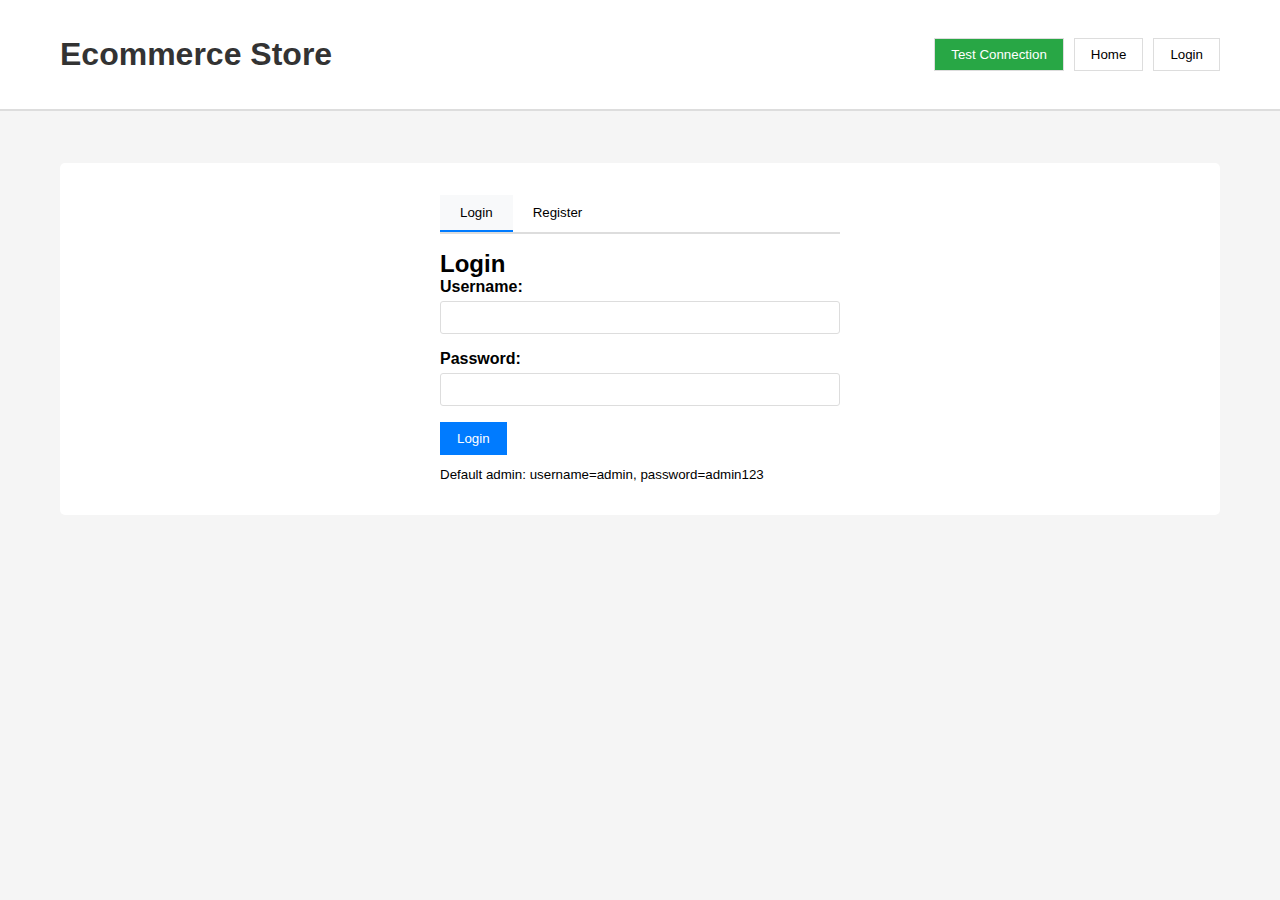
<file: index.html>
<!DOCTYPE html>
<html lang="en">
<head>
    <meta charset="UTF-8">
    <meta name="viewport" content="width=device-width, initial-scale=1.0">
    <title>Advanced Ecommerce Store</title>
    <link rel="stylesheet" href="static/css/styles.css">
</head>
<body>
    <header>
        <nav class="container">
            <h1>Ecommerce Store</h1>
            <div class="nav-buttons">
                <span id="user-info" class="user-info hidden"></span>
                <button id="test-btn" onclick="testConnection()" style="background: #28a745; color: white;">Test Connection</button>
                <button id="home-btn" onclick="showSection('products')">Home</button>
                <button id="cart-btn" class="hidden" onclick="showSection('cart')">Cart (<span id="cart-count">0</span>)</button>
                <button id="orders-btn" class="hidden" onclick="showSection('orders')">My Orders</button>
                <button id="admin-btn" class="hidden" onclick="showSection('admin')">Admin</button>
                <button id="login-btn" onclick="showSection('auth')">Login</button>
                <button id="logout-btn" class="hidden btn-danger" onclick="logout()">Logout</button>
            </div>
        </nav>
    </header>
    
    <div class="container">
        <!-- Auth Section -->
        <div id="auth-section" class="section">
            <div class="auth-form">
                <div class="tab-buttons">
                    <button class="tab-button active" onclick="switchAuthTab('login')">Login</button>
                    <button class="tab-button" onclick="switchAuthTab('register')">Register</button>
                </div>
                
                <div id="login-form">
                    <h2>Login</h2>
                    <div class="form-group">
                        <label>Username:</label>
                        <input type="text" id="login-username" required>
                    </div>
                    <div class="form-group">
                        <label>Password:</label>
                        <input type="password" id="login-password" required>
                    </div>
                    <button type="button" class="btn-primary" onclick="login()">Login</button>
                    <div id="login-error" class="error"></div>
                    <div><small>Default admin: username=admin, password=admin123</small></div>
                </div>
                
                <div id="register-form" class="hidden">
                    <h2>Register</h2>
                    <div class="form-group">
                        <label>Username:</label>
                        <input type="text" id="reg-username" required>
                    </div>
                    <div class="form-group">
                        <label>Email:</label>
                        <input type="email" id="reg-email" required>
                    </div>
                    <div class="form-group">
                        <label>Password:</label>
                        <input type="password" id="reg-password" required>
                    </div>
                    <button type="button" class="btn-primary" onclick="register()">Register</button>
                    <div id="register-error" class="error"></div>
                    <div id="register-success" class="success"></div>
                </div>
            </div>
        </div>
        
        <!-- Products Section with Search -->
        <div id="products-section" class="section hidden">
            <h2>Products</h2>
            
            <!-- Search and Filter Section -->
            <div class="search-filters">
                <div class="search-bar">
                    <input type="text" id="product-search" placeholder="Search products..." class="search-input">
                    <button onclick="searchProducts()" class="btn-primary">Search</button>
                    <button onclick="clearFilters()" class="btn-secondary">Clear Filters</button>
                </div>
                
                <div class="filters-row">
                    <div class="filter-group">
                        <label for="category-filter">Category:</label>
                        <select id="category-filter">
                            <option value="">All Categories</option>
                        </select>
                    </div>
                    
                    <div class="filter-group">
                        <label for="brand-filter">Brand:</label>
                        <select id="brand-filter">
                            <option value="">All Brands</option>
                        </select>
                    </div>
                    
                    <div class="filter-group">
                        <label for="min-price">Min Price:</label>
                        <input type="number" id="min-price" placeholder="0" min="0" step="0.01">
                    </div>
                    
                    <div class="filter-group">
                        <label for="max-price">Max Price:</label>
                        <input type="number" id="max-price" placeholder="9999" min="0" step="0.01">
                    </div>
                    
                    <div class="filter-group">
                        <label for="featured-filter" class="checkbox-label">
                            <input type="checkbox" id="featured-filter"> Featured Only
                        </label>
                    </div>
                    
                    <div class="filter-group">
                        <label for="sort-select">Sort by:</label>
                        <select id="sort-select">
                            <option value="name">Name A-Z</option>
                            <option value="price_asc">Price: Low to High</option>
                            <option value="price_desc">Price: High to Low</option>
                            <option value="newest">Newest First</option>
                            <option value="featured">Featured First</option>
                        </select>
                    </div>
                </div>
                
                <div class="quick-filters">
                    <button onclick="showFeaturedProducts()" class="quick-filter-btn">Featured Products</button>
                    <button onclick="showCategory('Electronics')" class="quick-filter-btn">Electronics</button>
                    <button onclick="showCategory('Clothing')" class="quick-filter-btn">Clothing</button>
                    <button onclick="sortProducts('price_asc')" class="quick-filter-btn">Best Deals</button>
                </div>
                
                <div id="product-stats" class="product-stats"></div>
            </div>
            
            <div id="products-grid" class="product-grid"></div>
        </div>
        
        <!-- Cart Section -->
        <div id="cart-section" class="section hidden">
            <h2>Shopping Cart</h2>
            <div id="cart-items"></div>
            <div id="cart-total"></div>
            <button id="checkout-btn" class="btn-primary" onclick="checkout()" style="margin-top: 1rem;">Checkout</button>
        </div>
        
        <!-- Orders Section -->
        <div id="orders-section" class="section hidden">
            <h2>My Orders</h2>
            <div id="orders-list"></div>
        </div>
        
        <!-- Admin Section -->
        <div id="admin-section" class="section hidden">
            <h2>Admin Dashboard</h2>
            <div class="admin-welcome">
                <p>Welcome to the Admin Dashboard. You have full access to manage products, orders, and users.</p>
            </div>
            
            <div class="tab-buttons">
                <button class="tab-button active" onclick="switchAdminTab('products')">Manage Products</button>
                <button class="tab-button" onclick="switchAdminTab('orders')">View Orders</button>
                <button class="tab-button" onclick="switchAdminTab('users')">View Users</button>
            </div>
            
            <!-- Admin Products -->
            <div id="admin-products">
                <h3>Manage Products</h3>
                <button class="btn-primary" onclick="showAddProductForm()" style="margin-bottom: 1rem;">Add New Product</button>
                <div id="admin-products-list"></div>
            </div>
            
            <!-- Admin Orders -->
            <div id="admin-orders" class="hidden">
                <h3>All Orders</h3>
                <div id="admin-orders-list"></div>
            </div>
            
            <!-- Admin Users -->
            <div id="admin-users" class="hidden">
                <h3>All Users</h3>
                <div id="admin-users-list"></div>
            </div>
        </div>
    </div>
    
    <!-- Add/Edit Product Modal -->
    <div id="product-modal" class="modal hidden">
        <div class="modal-content">
            <h3 id="product-modal-title">Add Product</h3>
            <div class="form-group">
                <label>Name:</label>
                <input type="text" id="product-name" required>
            </div>
            <div class="form-group">
                <label>Description:</label>
                <textarea id="product-description"></textarea>
            </div>
            <div class="form-group">
                <label>Price:</label>
                <input type="number" id="product-price" step="0.01" required>
            </div>
            <div class="form-group">
                <label>Stock:</label>
                <input type="number" id="product-stock" required>
            </div>
            <div class="form-group">
                <label>Category:</label>
                <input type="text" id="product-category">
            </div>
            <div class="form-group">
                <label>Brand:</label>
                <input type="text" id="product-brand">
            </div>
            <div class="form-group">
                <label>Tags (comma-separated):</label>
                <input type="text" id="product-tags" placeholder="laptop,gaming,wireless">
            </div>
            <div class="form-group">
                <label>Image URL:</label>
                <input type="url" id="product-image-url">
            </div>
            <div class="form-group">
                <label class="checkbox-label">
                    <input type="checkbox" id="product-featured"> Featured Product
                </label>
            </div>
            <div style="margin-top: 1rem;">
                <button class="btn-primary" onclick="saveProduct()">Save</button>
                <button onclick="closeProductModal()">Cancel</button>
            </div>
            <div id="product-modal-error" class="error"></div>
        </div>
    </div>

    <!-- JavaScript Files -->
    <script src="static/js/config.js"></script>
    <script src="static/js/api.js"></script>
    <script src="static/js/auth.js"></script>
    <script src="static/js/products.js"></script>
    <script src="static/js/cart.js"></script>
    <script src="static/js/orders.js"></script>
    <script src="static/js/admin.js"></script>
    <script src="static/js/app.js"></script>
</body>
</html>
</file>
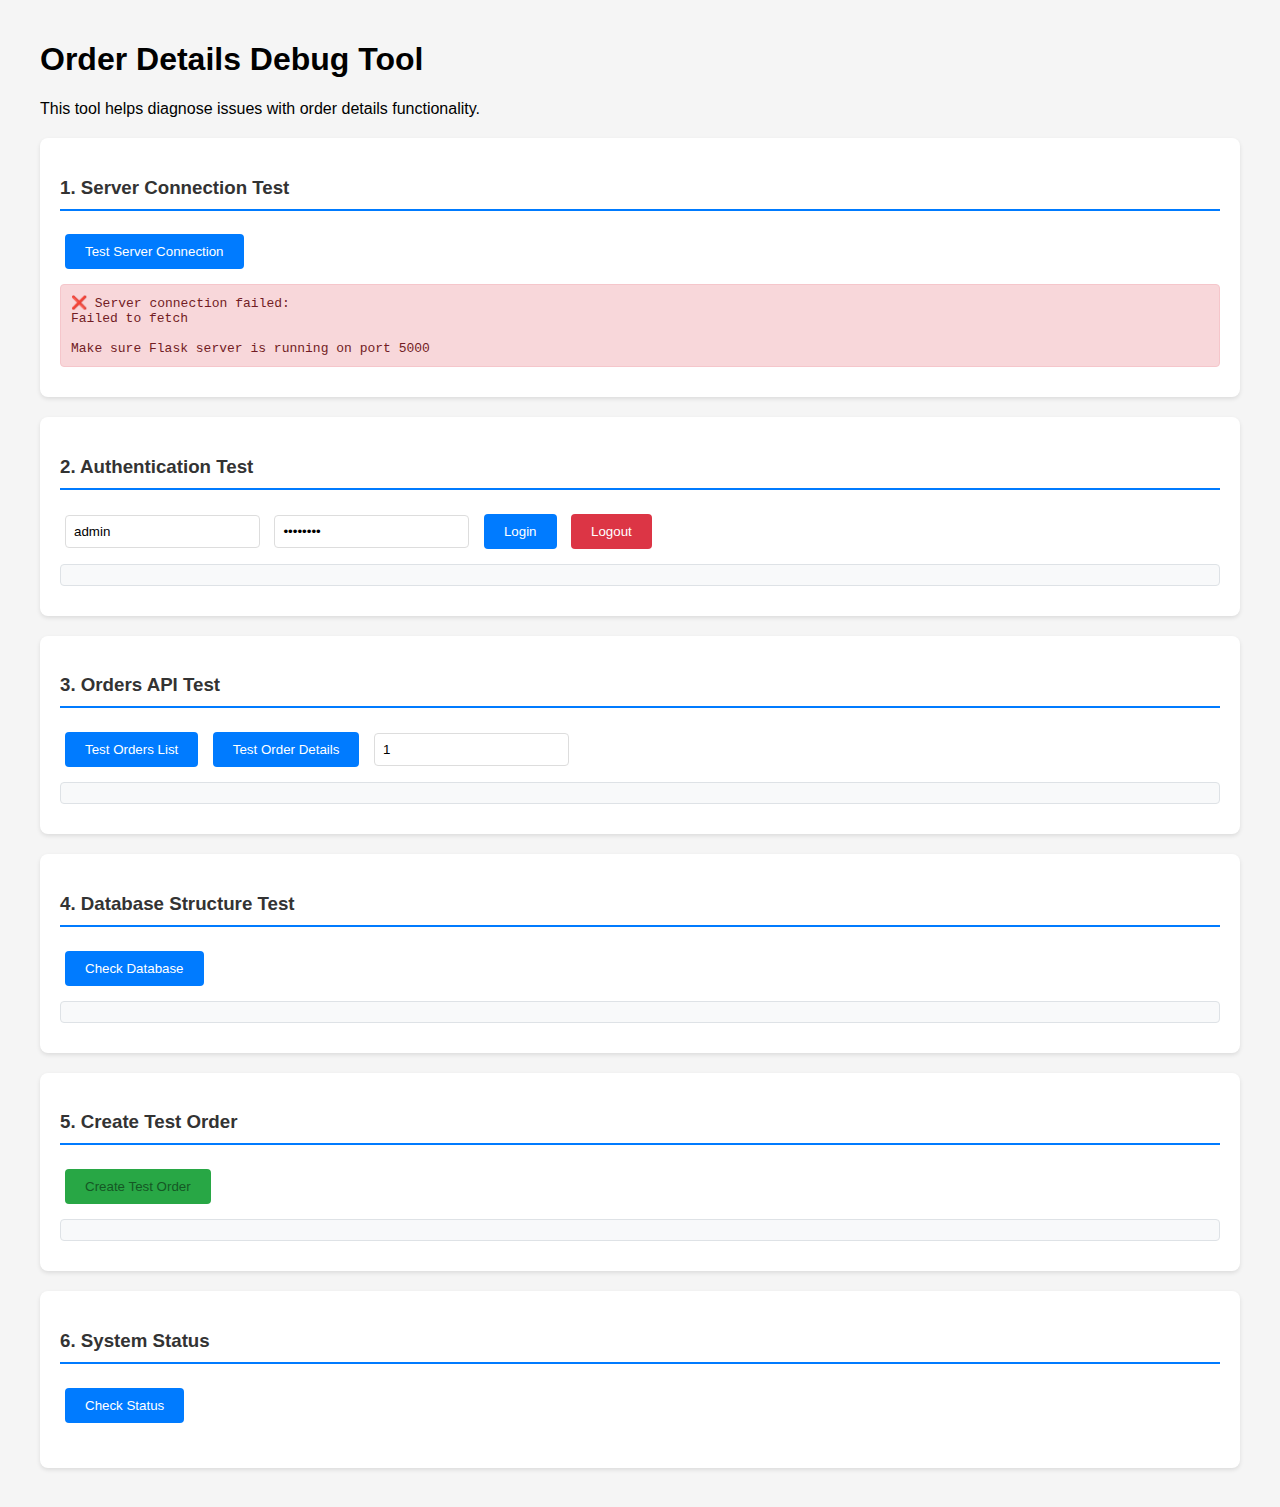
<file: debug.html>
<!DOCTYPE html>
<html lang="en">
<head>
    <meta charset="UTF-8">
    <meta name="viewport" content="width=device-width, initial-scale=1.0">
    <title>Order Details Debug Tool</title>
    <style>
        body {
            font-family: Arial, sans-serif;
            max-width: 1200px;
            margin: 0 auto;
            padding: 20px;
            background-color: #f5f5f5;
        }
        .debug-section {
            background: white;
            margin: 20px 0;
            padding: 20px;
            border-radius: 8px;
            box-shadow: 0 2px 4px rgba(0,0,0,0.1);
        }
        .debug-section h3 {
            color: #333;
            border-bottom: 2px solid #007bff;
            padding-bottom: 10px;
        }
        .test-button {
            background: #007bff;
            color: white;
            border: none;
            padding: 10px 20px;
            border-radius: 4px;
            cursor: pointer;
            margin: 5px;
        }
        .test-button:hover {
            background: #0056b3;
        }
        .test-button.danger {
            background: #dc3545;
        }
        .test-button.success {
            background: #28a745;
        }
        .result {
            background: #f8f9fa;
            border: 1px solid #dee2e6;
            border-radius: 4px;
            padding: 10px;
            margin: 10px 0;
            white-space: pre-wrap;
            font-family: monospace;
            max-height: 300px;
            overflow-y: auto;
        }
        .error {
            background: #f8d7da;
            border-color: #f5c6cb;
            color: #721c24;
        }
        .success {
            background: #d4edda;
            border-color: #c3e6cb;
            color: #155724;
        }
        .warning {
            background: #fff3cd;
            border-color: #ffeaa7;
            color: #856404;
        }
        .status-grid {
            display: grid;
            grid-template-columns: repeat(auto-fit, minmax(200px, 1fr));
            gap: 10px;
            margin: 10px 0;
        }
        .status-item {
            padding: 10px;
            border-radius: 4px;
            text-align: center;
        }
        .status-ok { background: #d4edda; color: #155724; }
        .status-error { background: #f8d7da; color: #721c24; }
        .status-warning { background: #fff3cd; color: #856404; }
        input, select {
            padding: 8px;
            border: 1px solid #ddd;
            border-radius: 4px;
            margin: 5px;
        }
    </style>
</head>
<body>
    <h1>Order Details Debug Tool</h1>
    <p>This tool helps diagnose issues with order details functionality.</p>

    <div class="debug-section">
        <h3>1. Server Connection Test</h3>
        <button class="test-button" onclick="testServerConnection()">Test Server Connection</button>
        <div id="server-test-result" class="result"></div>
    </div>

    <div class="debug-section">
        <h3>2. Authentication Test</h3>
        <div>
            <input type="text" id="username" placeholder="Username" value="admin">
            <input type="password" id="password" placeholder="Password" value="admin123">
            <button class="test-button" onclick="testLogin()">Login</button>
            <button class="test-button danger" onclick="testLogout()">Logout</button>
        </div>
        <div id="auth-test-result" class="result"></div>
    </div>

    <div class="debug-section">
        <h3>3. Orders API Test</h3>
        <button class="test-button" onclick="testOrdersAPI()">Test Orders List</button>
        <button class="test-button" onclick="testSpecificOrder()">Test Order Details</button>
        <input type="number" id="order-id" placeholder="Order ID" value="1">
        <div id="orders-test-result" class="result"></div>
    </div>

    <div class="debug-section">
        <h3>4. Database Structure Test</h3>
        <button class="test-button" onclick="testDatabaseStructure()">Check Database</button>
        <div id="db-test-result" class="result"></div>
    </div>

    <div class="debug-section">
        <h3>5. Create Test Order</h3>
        <button class="test-button success" onclick="createTestOrder()">Create Test Order</button>
        <div id="create-order-result" class="result"></div>
    </div>

    <div class="debug-section">
        <h3>6. System Status</h3>
        <button class="test-button" onclick="checkSystemStatus()">Check Status</button>
        <div id="system-status" class="status-grid"></div>
    </div>

    <script>
        const API_BASE = 'http://localhost:5000/api';
        let currentUser = null;

        // API call function
        async function apiCall(endpoint, options = {}) {
            const url = `${API_BASE}${endpoint}`;
            console.log(`API Call: ${options.method || 'GET'} ${url}`);
            
            const config = {
                method: options.method || 'GET',
                credentials: 'include',
                headers: {
                    'Content-Type': 'application/json',
                    ...options.headers
                },
                ...options
            };

            const response = await fetch(url, config);
            const data = await response.json();
            
            if (!response.ok) {
                throw new Error(`HTTP ${response.status}: ${data.message || 'Unknown error'}`);
            }
            
            return data;
        }

        async function testServerConnection() {
            const resultDiv = document.getElementById('server-test-result');
            resultDiv.className = 'result';
            resultDiv.textContent = 'Testing server connection...';
            
            try {
                const result = await apiCall('/test');
                resultDiv.className = 'result success';
                resultDiv.textContent = `✅ Server is running!\n\n${JSON.stringify(result, null, 2)}`;
            } catch (error) {
                resultDiv.className = 'result error';
                resultDiv.textContent = `❌ Server connection failed:\n${error.message}\n\nMake sure Flask server is running on port 5000`;
            }
        }

        async function testLogin() {
            const resultDiv = document.getElementById('auth-test-result');
            const username = document.getElementById('username').value;
            const password = document.getElementById('password').value;
            
            resultDiv.className = 'result';
            resultDiv.textContent = 'Testing login...';
            
            try {
                const result = await apiCall('/login', {
                    method: 'POST',
                    body: JSON.stringify({ username, password })
                });
                
                currentUser = result.user;
                resultDiv.className = 'result success';
                resultDiv.textContent = `✅ Login successful!\n\n${JSON.stringify(result, null, 2)}`;
            } catch (error) {
                currentUser = null;
                resultDiv.className = 'result error';
                resultDiv.textContent = `❌ Login failed:\n${error.message}`;
            }
        }

        async function testLogout() {
            const resultDiv = document.getElementById('auth-test-result');
            
            try {
                await apiCall('/auth', { method: 'DELETE' });
                currentUser = null;
                resultDiv.className = 'result success';
                resultDiv.textContent = '✅ Logout successful!';
            } catch (error) {
                resultDiv.className = 'result error';
                resultDiv.textContent = `❌ Logout failed:\n${error.message}`;
            }
        }

        async function testOrdersAPI() {
            const resultDiv = document.getElementById('orders-test-result');
            resultDiv.className = 'result';
            resultDiv.textContent = 'Testing orders API...';
            
            if (!currentUser) {
                resultDiv.className = 'result error';
                resultDiv.textContent = '❌ Please login first';
                return;
            }
            
            try {
                const orders = await apiCall('/orders');
                resultDiv.className = 'result success';
                resultDiv.textContent = `✅ Orders API working! Found ${orders.length} orders\n\n${JSON.stringify(orders, null, 2)}`;
            } catch (error) {
                resultDiv.className = 'result error';
                resultDiv.textContent = `❌ Orders API failed:\n${error.message}`;
            }
        }

        async function testSpecificOrder() {
            const resultDiv = document.getElementById('orders-test-result');
            const orderId = document.getElementById('order-id').value;
            
            if (!orderId) {
                resultDiv.className = 'result error';
                resultDiv.textContent = '❌ Please enter an Order ID';
                return;
            }
            
            if (!currentUser) {
                resultDiv.className = 'result error';
                resultDiv.textContent = '❌ Please login first';
                return;
            }
            
            resultDiv.className = 'result';
            resultDiv.textContent = `Testing order details for Order #${orderId}...`;
            
            try {
                const order = await apiCall(`/orders/${orderId}`);
                resultDiv.className = 'result success';
                resultDiv.textContent = `✅ Order details retrieved successfully!\n\nOrder #${orderId}:\n- Customer: ${order.username || 'N/A'}\n- Total: $${order.total_amount}\n- Status: ${order.status}\n- Items: ${order.items ? order.items.length : 0}\n\nFull details:\n${JSON.stringify(order, null, 2)}`;
            } catch (error) {
                resultDiv.className = 'result error';
                resultDiv.textContent = `❌ Order details failed:\n${error.message}\n\nThis could mean:\n- Order doesn't exist\n- Permission denied\n- Database connection issue`;
            }
        }

        async function testDatabaseStructure() {
            const resultDiv = document.getElementById('db-test-result');
            resultDiv.className = 'result';
            resultDiv.textContent = 'Checking database structure...';
            
            try {
                // Test various endpoints to infer database structure
                const tests = [];
                
                // Test products
                try {
                    const products = await apiCall('/products');
                    tests.push(`✅ Products table: ${products.products ? products.products.length : products.length} products`);
                } catch (e) {
                    tests.push(`❌ Products table: ${e.message}`);
                }
                
                // Test users (if admin)
                if (currentUser && currentUser.is_admin) {
                    try {
                        const users = await apiCall('/users');
                        tests.push(`✅ Users table: ${users.length} users`);
                    } catch (e) {
                        tests.push(`❌ Users table: ${e.message}`);
                    }
                }
                
                // Test debug endpoint
                try {
                    const debug = await apiCall('/debug/users');
                    tests.push(`✅ Debug endpoint: Available`);
                } catch (e) {
                    tests.push(`❌ Debug endpoint: ${e.message}`);
                }
                
                resultDiv.className = 'result success';
                resultDiv.textContent = tests.join('\n');
                
            } catch (error) {
                resultDiv.className = 'result error';
                resultDiv.textContent = `❌ Database structure test failed:\n${error.message}`;
            }
        }

        async function createTestOrder() {
            const resultDiv = document.getElementById('create-order-result');
            
            if (!currentUser) {
                resultDiv.className = 'result error';
                resultDiv.textContent = '❌ Please login first';
                return;
            }
            
            if (currentUser.is_admin) {
                resultDiv.className = 'result warning';
                resultDiv.textContent = '⚠️ Admin users cannot create orders. Please login as a regular user.';
                return;
            }
            
            resultDiv.className = 'result';
            resultDiv.textContent = 'Creating test order...';
            
            try {
                // First, add some items to cart
                await apiCall('/cart', {
                    method: 'POST',
                    body: JSON.stringify({ product_id: 1, quantity: 1 })
                });
                
                // Then checkout
                const order = await apiCall('/orders', {
                    method: 'POST'
                });
                
                resultDiv.className = 'result success';
                resultDiv.textContent = `✅ Test order created successfully!\n\nOrder #${order.order_id}\nTotal: ${order.total_amount}\n\nNow try viewing this order in the main application.`;
                
                // Update the order ID field for easy testing
                document.getElementById('order-id').value = order.order_id;
                
            } catch (error) {
                resultDiv.className = 'result error';
                resultDiv.textContent = `❌ Test order creation failed:\n${error.message}`;
            }
        }

        async function checkSystemStatus() {
            const statusDiv = document.getElementById('system-status');
            statusDiv.innerHTML = 'Checking system status...';
            
            const checks = [
                { name: 'Server Connection', test: () => apiCall('/test') },
                { name: 'Authentication', test: () => currentUser ? Promise.resolve(currentUser) : Promise.reject(new Error('Not logged in')) },
                { name: 'Products API', test: () => apiCall('/products') },
                { name: 'Orders API', test: () => currentUser ? apiCall('/orders') : Promise.reject(new Error('Not logged in')) },
                { name: 'Cart API', test: () => currentUser && !currentUser.is_admin ? apiCall('/cart') : Promise.reject(new Error('Not applicable')) }
            ];
            
            const results = await Promise.allSettled(checks.map(async (check) => {
                try {
                    await check.test();
                    return { name: check.name, status: 'ok', message: 'Working' };
                } catch (error) {
                    return { name: check.name, status: 'error', message: error.message };
                }
            }));
            
            statusDiv.innerHTML = results.map(result => {
                const status = result.value;
                const statusClass = status.status === 'ok' ? 'status-ok' : 'status-error';
                return `<div class="status-item ${statusClass}"><strong>${status.name}</strong><br>${status.message}</div>`;
            }).join('');
        }

        // Auto-test on page load
        window.addEventListener('load', function() {
            console.log('Order Details Debug Tool loaded');
            testServerConnection();
        });
    </script>
</body>
</html>
</file>
<file: static/css/styles.css>
* {
    margin: 0;
    padding: 0;
    box-sizing: border-box;
}

body {
    font-family: Arial, sans-serif;
    background-color: #f5f5f5;
}

.container {
    max-width: 1200px;
    margin: 0 auto;
    padding: 20px;
}

header {
    background: white;
    padding: 1rem 0;
    margin-bottom: 2rem;
    border-bottom: 2px solid #ddd;
}

nav {
    display: flex;
    justify-content: space-between;
    align-items: center;
}

nav h1 {
    color: #333;
}

.nav-buttons {
    display: flex;
    gap: 10px;
}

button {
    padding: 8px 16px;
    border: 1px solid #ddd;
    background: white;
    cursor: pointer;
}

button:hover {
    background: #f0f0f0;
}

.btn-primary {
    background: #007bff;
    color: white;
    border-color: #007bff;
}

.btn-primary:hover {
    background: #0056b3;
}

.btn-danger {
    background: #dc3545;
    color: white;
    border-color: #dc3545;
}

.hidden {
    display: none !important;
}

.section {
    background: white;
    padding: 2rem;
    margin-bottom: 2rem;
    border-radius: 5px;
}

.auth-form {
    max-width: 400px;
    margin: 0 auto;
}

.form-group {
    margin-bottom: 1rem;
}

label {
    display: block;
    margin-bottom: 5px;
    font-weight: bold;
}

input[type="text"], input[type="email"], input[type="password"], 
input[type="number"], textarea, select {
    width: 100%;
    padding: 8px;
    border: 1px solid #ddd;
    border-radius: 3px;
}

textarea {
    height: 80px;
    resize: vertical;
}

.product-grid {
    display: grid;
    grid-template-columns: repeat(auto-fill, minmax(250px, 1fr));
    gap: 1rem;
}

.product-card {
    border: 1px solid #ddd;
    padding: 1rem;
    border-radius: 5px;
    background: white;
}

.product-card h3 {
    margin-bottom: 0.5rem;
}

.product-card p {
    margin-bottom: 0.5rem;
    color: #666;
}

.product-price {
    font-size: 1.2rem;
    font-weight: bold;
    color: #007bff;
}

.cart-item {
    border: 1px solid #ddd;
    padding: 1rem;
    margin-bottom: 1rem;
    border-radius: 5px;
    display: flex;
    justify-content: space-between;
    align-items: center;
}

.cart-controls {
    display: flex;
    align-items: center;
    gap: 10px;
}

.quantity-input {
    width: 60px;
    text-align: center;
}

table {
    width: 100%;
    border-collapse: collapse;
    margin-top: 1rem;
}

th, td {
    padding: 12px;
    text-align: left;
    border-bottom: 1px solid #ddd;
}

th {
    background-color: #f8f9fa;
    font-weight: bold;
}

.tab-buttons {
    display: flex;
    gap: 0;
    margin-bottom: 1rem;
    border-bottom: 2px solid #ddd;
}

.tab-button {
    padding: 10px 20px;
    border: none;
    border-bottom: 2px solid transparent;
    background: none;
    cursor: pointer;
}

.tab-button.active {
    border-bottom-color: #007bff;
    background: #f8f9fa;
}

.error {
    color: #dc3545;
    margin: 10px 0;
}

.success {
    color: #28a745;
    margin: 10px 0;
}

.modal {
    position: fixed;
    top: 0;
    left: 0;
    width: 100%;
    height: 100%;
    background: rgba(0,0,0,0.5);
    display: flex;
    align-items: center;
    justify-content: center;
}

.modal-content {
    background: white;
    padding: 2rem;
    border-radius: 5px;
    max-width: 500px;
    width: 90%;
}

.user-info {
    color: #666;
    font-size: 0.9rem;
}
</file>
